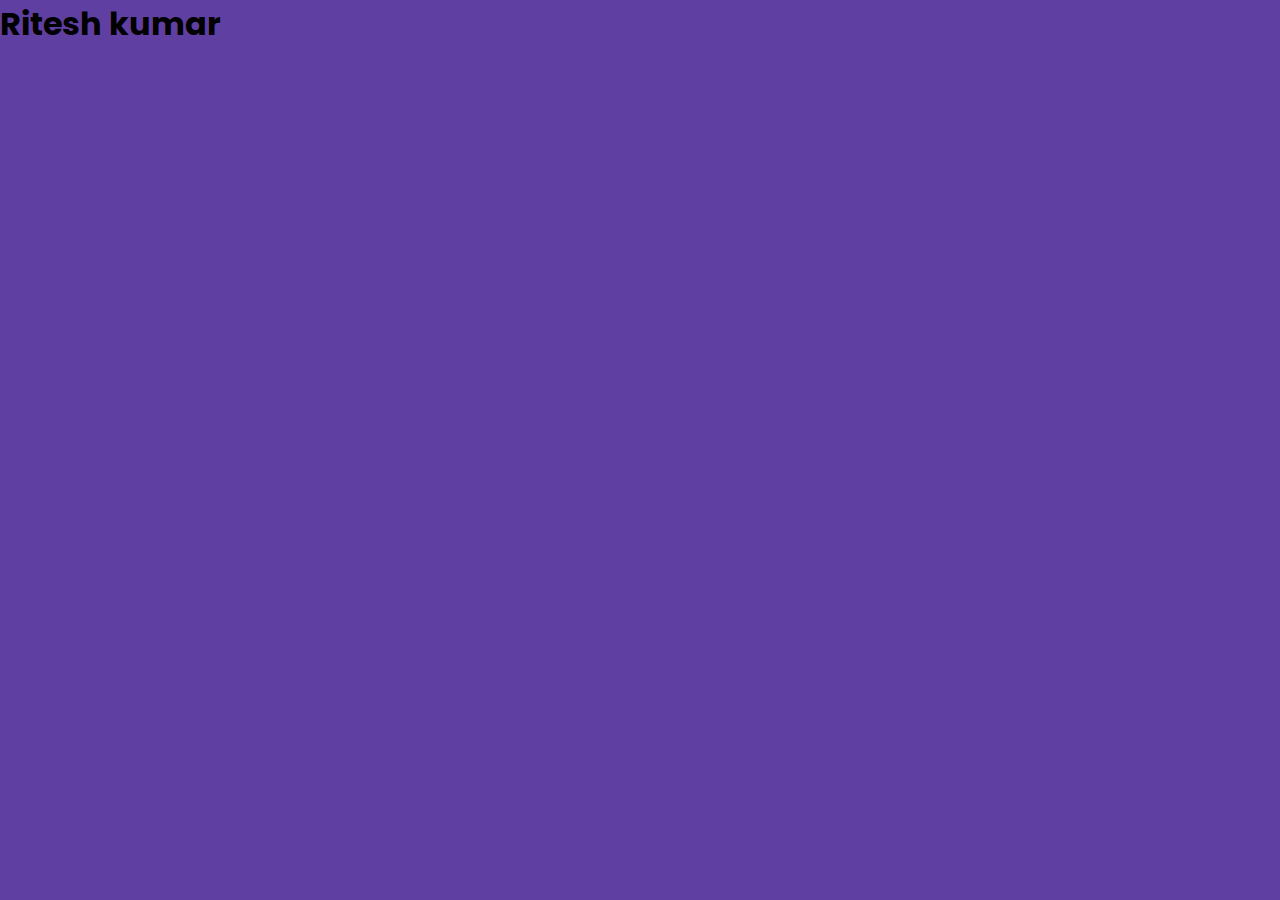
<file: 00_base/index.html>
<!DOCTYPE html>
<html lang="en">
<head>
    <meta charset="UTF-8">
    <meta http-equiv="X-UA-Compatible" content="IE=edge">
    <meta name="viewport" content="width=device-width, initial-scale=1.0">
    <title>Project name</title>

    <!-- custom css file -->
    <link rel="stylesheet" href="./assets/css/style.css">

    <!-- custom js file -->
    <script src="./assets/js/script.js"></script>

</head>
<body>
    <h1>Ritesh kumar</h1>
</body>
</html>
</file>
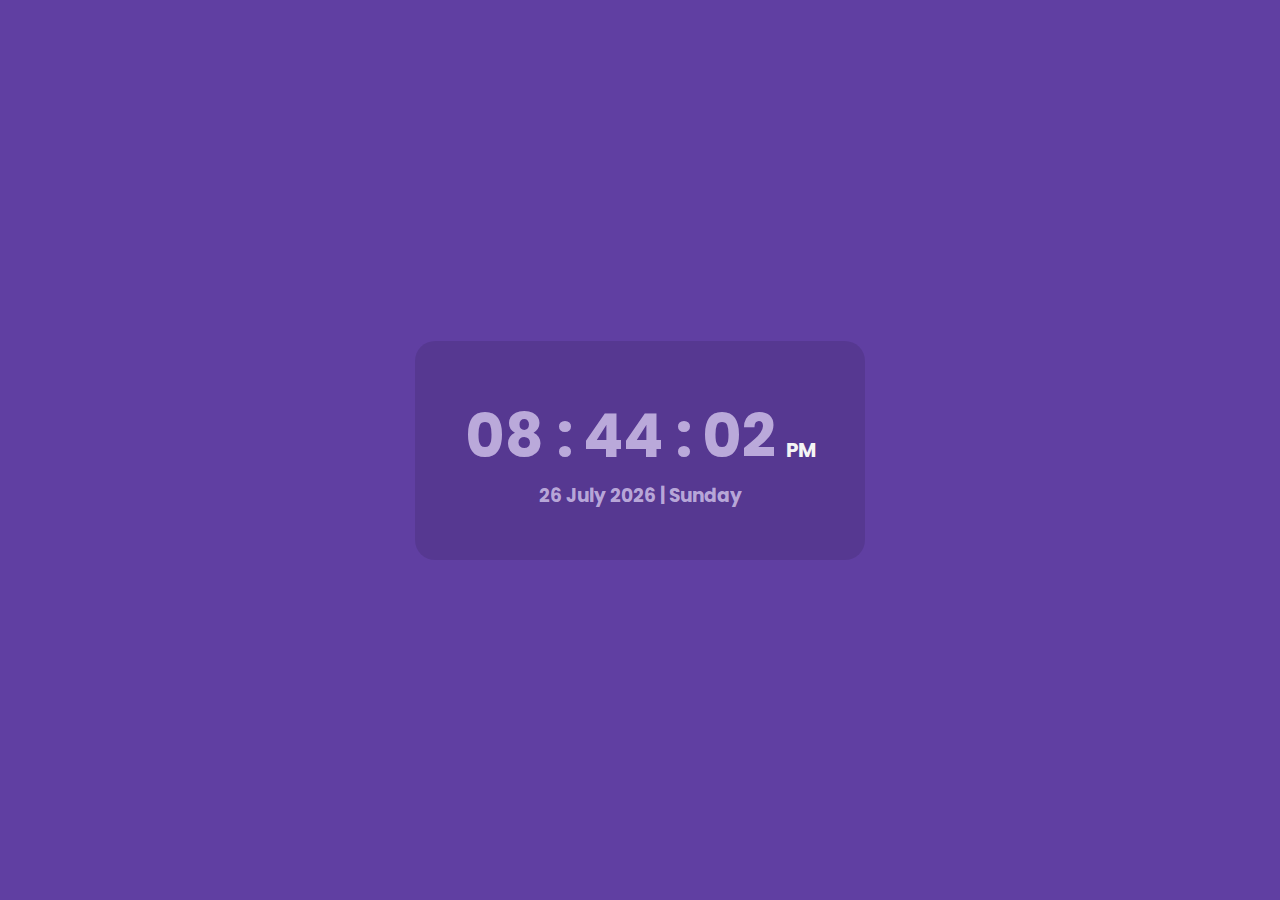
<file: 01_digital-timer/index.html>
<!DOCTYPE html>
<html lang="en">
<head>
    <meta charset="UTF-8">
    <meta http-equiv="X-UA-Compatible" content="IE=edge">
    <meta name="viewport" content="width=device-width, initial-scale=1.0">
    <title>Digital Timer</title>

    <!-- custom css file -->
    <link rel="stylesheet" href="./assets/css/style.css">

    <!-- custom js file -->
    <script src="./assets/js/script.js" defer></script>

</head>
<body>
    
    <main class="wrapper">

        <div class="time"></div>

        <div class="date"></div>

    </main>

</body>
</html>
</file>
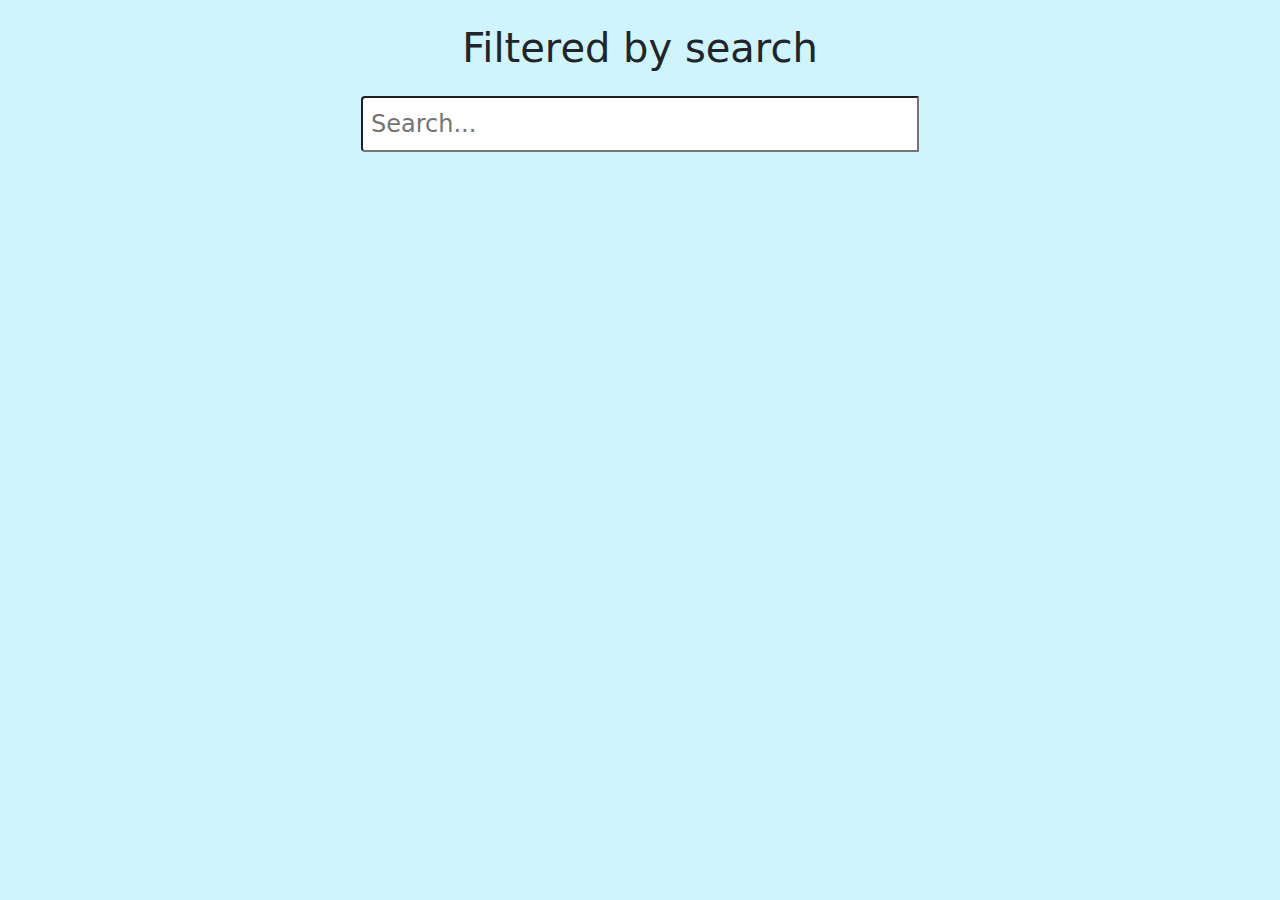
<file: 02_filterable-products/index.html>
<!DOCTYPE html>
<html lang="en">
<head>
    <meta charset="UTF-8">
    <meta http-equiv="X-UA-Compatible" content="IE=edge">
    <meta name="viewport" content="width=device-width, initial-scale=1.0">
    <title>Filterable products</title>

    <!-- bootstrap -->
    <link rel="stylesheet" href="./css/bootstrap.css">
    <!-- custom css -->
    <link rel="stylesheet" href="./css/style.css">
    <!-- custom js file -->
    <script src="./js/main.js" defer></script>
</head>
<body class="bg-info-subtle">

    <div class="container mx-auto">
        <h1 class="text-center my-4 fs-1 fw-normal">Filtered by search</h1>

        <form class="text-center" autocomplete="off">
            <input type="search" id="search" placeholder="Search..." class="py-2 px-2 w-50 fs-4 rounded-start-1" data-search>
        </form>

        <div class="row mt-5 row-gap-5" data-products>
            <!-- <div class="col-12 col-sm-6 col-md-6 col-lg-4 col-xl-3 text-center border">
                <img src="./hero-desktop.jpg" class="w-100" alt="pic1">
                <h3 class="fw-normal fs-6">Products title</h3>
                <h3 class="fw-normal fs-6">$ <span>152</span></h3>
                <h3 class="fw-light fs-6">catefory</h3>
                <button class="btn btn-info">Add to cart</button>
            </div> -->
        </div>

    
    </div>
    
</body>
</html>
</file>
<file: 00_base/assets/css/style.css>
/* 
    #google fonts == font-family: 'Poppins', sans-serif;
*/
@import url('https://fonts.googleapis.com/css2?family=Poppins:wght@200;300;400;500;700&display=swap');

:root {
    --main-color: hsl(260, 44%, 44%);
}

* {
    margin: 0;
    padding: 0;
    box-sizing: border-box;
}

html { font-size: 62.5%; }

body {
    font-size: 1.6rem;
    font-family: 'Poppins', sans-serif;
    background-color: var(--main-color);
}
</file>
<file: 01_digital-timer/assets/css/style.css>
/* 
    #google fonts == font-family: 'Poppins', sans-serif;
*/
@import url('https://fonts.googleapis.com/css2?family=Poppins:wght@200;300;400;500;700&display=swap');

:root {
    --main-color: hsl(260, 44%, 44%);
}

* {
    margin: 0;
    padding: 0;
    box-sizing: border-box;
}

html { font-size: 62.5%; }

body {
    font-size: 1.6rem;
    font-family: 'Poppins', sans-serif;
    background-color: var(--main-color);
    min-height: 100vh;
    display: flex;
    align-items: center;
    justify-content: center;
}

.wrapper {
    max-width: 450px;
    width: 100%;
    background-color: hsl(0, 0%, 0%, 0.1);
    padding-block: 5rem;
    border-radius: 2rem;
}

.time {
    display: flex;
    align-items: baseline;
    justify-content: center;
    flex-wrap: wrap;
}

.time > h2 {
    font-size: 6rem;
    margin-inline-end: 1rem;
    color: hsl(260, 44%, 80%, 0.9);
}

.time > span {
    font-size: 2rem;
    font-weight: 700;
    color: whitesmoke;
}

.date {
    text-align: center;
    color: hsl(260, 44%, 80%, 0.9);
}
</file>
<file: 02_filterable-products/css/style.css>
#search {
    outline: none;
}

img {
    max-width: 200px;
    height: 250px;
    object-fit: cover;
    object-position: center;
}
</file>
